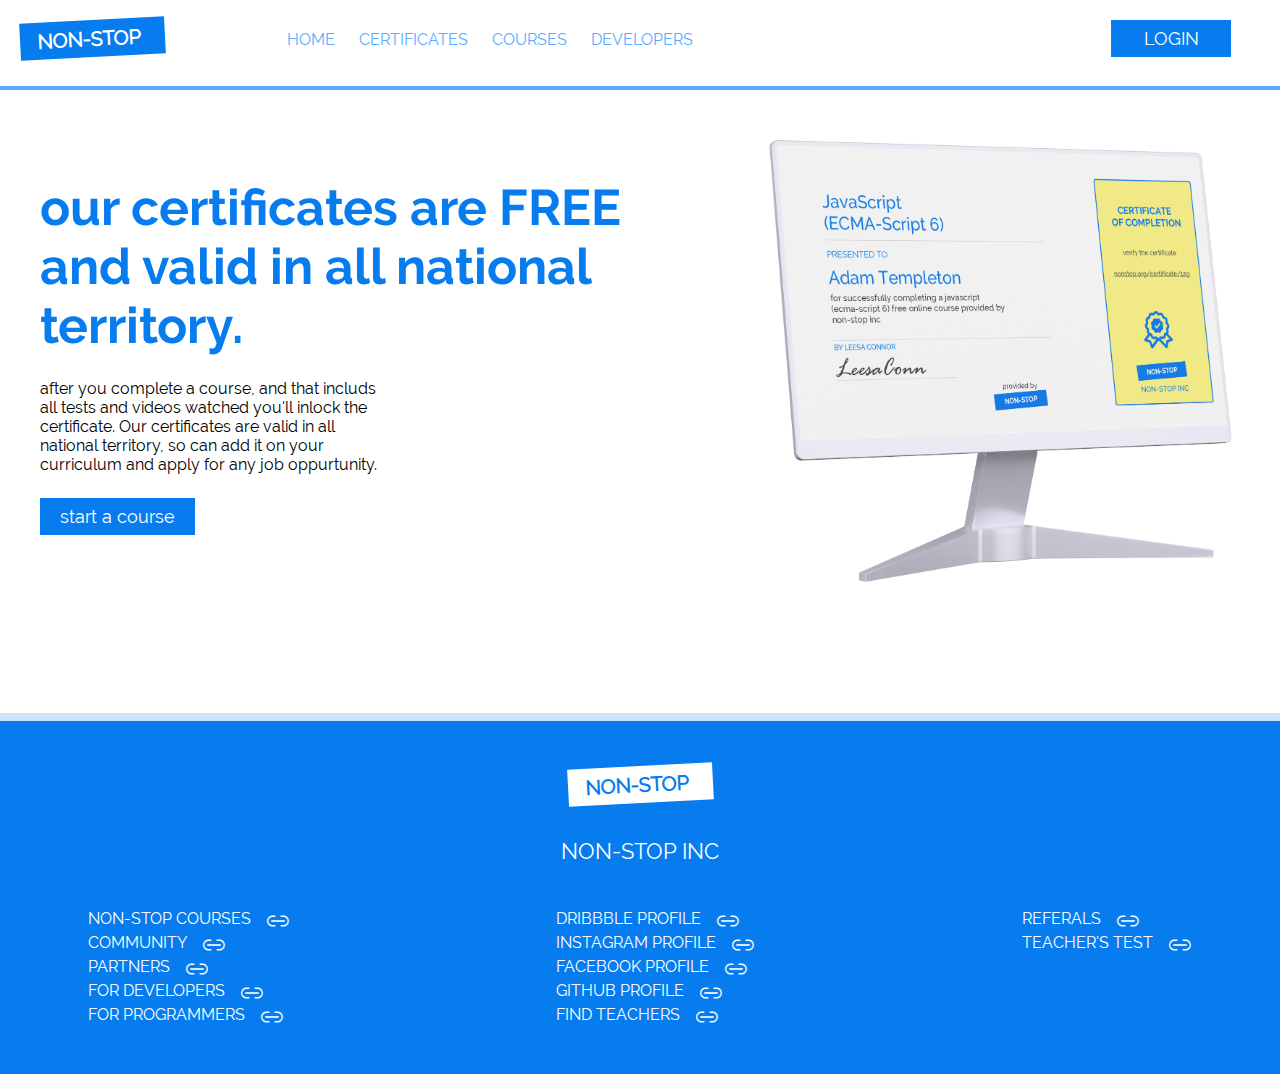
<file: certificates.html>
<!DOCTYPE html>
<html lang="en">
<head>
    <meta charset="UTF-8">
    <meta http-equiv="X-UA-Compatible" content="IE=edge">
    <meta name="viewport" content="width=device-width, initial-scale=1.0,user-scalable=no">

   <!--META TAGS-->
    <meta name="author" content="Dário silva">
    <meta name="description" content="NON-STOP is a e-Learning platform and community">
    <meta name="keywords" content="e-learning, courses, free courses, Development, Programming, learning, learn">
    <meta name="og:type" content="service">
   <!--STYLESHEET-->

   <link rel="stylesheet" href="style.css">

   <!--WEBPAGE TITLE-->
   <title>NON-STOP</title>

</head>
<body>

    <!--NAV-->

    <section class="nav-section">
        <div class="logo">
           <div class="non-stop-logo">
               <h2>NON-STOP</h2>
           </div>             
        </div>

        <!--MENU OPTIONS-->
        <nav class="nav-bar">
            <ul class="navbar-list-items">
                <a href="index.html#home">
                    <li class="list-item">HOME</li>
                </a>
                <a href="certificates.html" rel="noopener noreferrer">
                    <li class="list-item">CERTIFICATES</li>
                </a>
                <a href="courses.html" rel="noopener noreferrer">
                    <li class="list-item">COURSES</li>
                </a>
                <a href="developers.html" rel="noopener noreferrer">
                    <li class="list-item">DEVELOPERS</li>
                </a>
            </ul>
        </nav>

        <!--LOGIN BUTTON-->
        <button class="login-button nav-button button">
            <a href="login/login.html" target="_blank">LOGIN</a>
        </button>

        <!--MOBILE MENU-->
        <div class="mobile-menu" id="mobile-menu">

           <div class="close-btn">
               <img class="menu-icons" id="close-menu" src="assets/icons-png/mobile-menu-icons/close-menu-icon.png" alt="CLOSE MENU" onclick="closeNav()">
           </div>

           <div class="menu-options">
               <ul>
                   <a href="index.html#home">
                       <li>HOME</li>
                   </a>
                   <a href="certificates.html">
                       <li>CERTIFICATES</li>
                   </a>
                   <a href="courses.html">
                       <li>COURSES</li>
                   </a>
                   <a href="developers.html">
                       <li>DEVELOPERS</li>
                   </a>
                   <a href="https://nonstop-login.vercel.app" rel="noopener noreferrer">
                       <li>LOGIN</li>
                   </a>
               </ul>
           </div>

        </div>
        <div class="menu-icon">
           <img class="menu-icons" id="open-menu" src="assets/icons-png/mobile-menu-icons/menu-icon.png" alt="OPEN MENU" onclick="openNav()">
        </div>

   </section>

   <!--CERTIFICATES SECTION-->
   
    <section class="certificates-section section">
    
    
      <!--TEXT-->
      <div class="certificates-text bg-text">
         <h1 class="large-text" >
             our certificates are FREE<br>
             and valid in all national <br>
             territory.<br>
         </h1>
         <p class="medium-text">
             after you complete a course, and that includs <br>
             all tests and videos watched you'll inlock the <br>
             certificate. Our certificates are valid in all<br>
             national territory, so can add it on your <br>
             curriculum and apply for any job oppurtunity. <br>
         </p>
    
         <button class="text-button button" id="know-teacher">
            start a course
         </button>
     </div>
    
     <!--IMAGE-->
     
         <img src="assets/device-images/computer.png" alt="COMPUTER WITH NON-STOP CERTIFICATE OPEN" class="illustration mockup">
     
    </section>

    <!--FOOTER-->
    
        <footer>
            <!--NON-STOP LOGO-->
            <div class="logo">
                <div class="non-stop-logo">
                    <h2>NON-STOP</h2>
                </div>     
                <h1>NON-STOP INC</h1>        
             </div>
                <!--LINKS-->
                <div class="link-list">
    
                    <!--LEFT-->
                    <div class="external left">
                        <ul>
                            <li>
                                <a href="courses.html" target="_blank">NON-STOP COURSES</a>
                                <img src="assets/icons-png/footer-icon/link-icon.png" alt="EXTERNAL LINK ICON" class="link-icon">
                            </li>
                            <li>
                                <a href="#" target="_blank">COMMUNITY</a>
                                <img src="assets/icons-png/footer-icon/link-icon.png" alt="EXTERNAL LINK ICON" class="link-icon">
                            </li>
                            <li>
                                <a href="#" target="_blank">PARTNERS</a>
                                <img src="assets/icons-png/footer-icon/link-icon.png" alt="EXTERNAL LINK ICON" class="link-icon">
                            </li>
                            <li>
                                <a href="#" target="_blank">FOR DEVELOPERS</a>
                                <img src="assets/icons-png/footer-icon/link-icon.png" alt="EXTERNAL LINK ICON" class="link-icon">
                            </li>
                            <li>
                                <a href="#" target="_blank">FOR PROGRAMMERS</a>
                                <img src="assets/icons-png/footer-icon/link-icon.png" alt="EXTERNAL LINK ICON" class="link-icon">
                            </li>
                        </ul>
                    </div>
                    <!--CENTER-->
                    <div class="external center">
                        <ul>
                            <li>
                                <a href="https://dribbble.com/DevDario" rel="noopener noreferrer" target="_blank">DRIBBBLE PROFILE</a>
                                <img src="assets/icons-png/footer-icon/link-icon.png" alt="EXTERNAL LINK ICON" class="link-icon">
                            </li>
                            <li>
                                <a href="https://instagram.com/devdariojs" rel="noopener noreferrer" target="_blank">INSTAGRAM PROFILE</a>
                                <img src="assets/icons-png/footer-icon/link-icon.png" alt="EXTERNAL LINK ICON" class="link-icon">
                            </li>
                            <li>
                                <a href="web.facebook.com/" rel="noopener noreferrer" target="_blank">FACEBOOK PROFILE</a>
                                <img src="assets/icons-png/footer-icon/link-icon.png" alt="EXTERNAL LINK ICON" class="link-icon">
                            </li>
                            <li>
                                <a href="https://github.com/DevDario" rel="noopener noreferrer" target="_blank">GITHUB PROFILE</a>
                                <img src="assets/icons-png/footer-icon/link-icon.png" alt="EXTERNAL LINK ICON" class="link-icon">
                            </li>
                            <li>
                                <a href="#" target="_blank">FIND TEACHERS</a>
                                <img src="assets/icons-png/footer-icon/link-icon.png" alt="EXTERNAL LINK ICON" class="link-icon">
                            </li>
                        </ul>
                    </div>
    
                    <!--RIGHT-->
                    <div class=" external center">
                        <ul>
                            <li>
                                <a href="#" target="_blank">REFERALS</a>
                                <img src="assets/icons-png/footer-icon/link-icon.png" alt="EXTERNAL LINK ICON" class="link-icon">
                            </li>
                            <li>
                                <a href="#" target="_blank">TEACHER'S TEST</a>
                                <img src="assets/icons-png/footer-icon/link-icon.png" alt="EXTERNAL LINK ICON" class="link-icon">
                            </li>
                        </ul>
                    </div>
    
                </div>
        </footer> 

        <!--SCRIPT-->
        <script src="main.js"></script>
    
</body>
</html>
</file>
<file: style.css>
/*LOCAL FONTS*/
@font-face {
    font-family: 'Raleway-Regular';
    src: url(assets/local-fonts/Raleway-Regular.ttf);
}

@font-face {
    font-family: 'Raleway-Medium';
    src: url(assets/local-fonts/Raleway-Medium.ttf);
}

@font-face {
    font-family: 'Raleway-Bold';
    src: url(assets/local-fonts/Raleway-Bold.ttf);
}

/*RESET*/

* {
    padding: 0;
    margin: 0;
    bottom: 0;
    box-sizing: border-box;
    font-family: 'Raleway-Regular', sans-serif;
}

:root {

    /*COLOR VARIBLES*/
    --main-blue: rgba(6, 124, 239, 1);
    --light: #FFF;
    --light-blue: rgba(89, 173, 255, 1);
    --texts-color: #464646;

    /*MARGINS/PADDINGS/GAPS/HEIGHTS/WIDTHS*/
    --gap-between-texts: 24px;
    --navbar-section-padding: 20px;
    --section-padding: 40px;
    --gap-between-cards: 15px;
    --button-height: 37px;

    /*FONT-SIZES*/
    --large-text-size: 50px;
    --medium-text-size: 18px;

    /**/
    scroll-behavior: smooth;
}
/*SCROLL BAR CUSTOMIZATION*/
    body::-webkit-scrollbar{
        background-color: rgb(255,255,255);
        width: 9px;
    }

    body::-webkit-scrollbar-thumb{
        border-radius: 20px;
       
        background-color: var(--main-blue);
    }

/*----*/

.mobile-menu,.menu-icon{
    display:none;
}

/*GLOBAL*/
.mobile-menu{
    height: 100%;
    width: 0;
    position:fixed;
    top:0;
    left:0;
    background-color:var(--light-blue);
    background-color:rgba(89, 172, 255, 0.792);
    backdrop-filter: blur(1px);
    overflow-x: hidden;
    transition: 0.5s;
}

.menu-icons{
    width: 44px;
    height: 44px;
    cursor:pointer;
}

.mobile-menu .menu-options{
    position: relative;
    top: 5%;
    width: 100%;
    text-align: center;
    margin-top: 30px;
}

.mobile-menu .menu-options ul{
    display:flex;
    flex-direction:column;
    justify-content: center;
    margin:0 auto;
    text-align:center;
    color:var(--light);
    gap:50px;
    font-size: 20px;
    font-weight: 600;
}

.mobile-menu .menu-options ul a li{
    cursor:pointer;
    color:var(--light);
}

.mobile-menu .menu-options ul a{
    text-decoration:none;
    color:var(--main-blue);
}
/*---*/


.mobile-menu .close-btn {
  position: absolute;
  top: 20px;
  right: 45px;
  font-size: 60px;
}
/*---*/


/*NAV SECTION*/
.nav-section {
    padding: var(--navbar-section-padding);
    background-color: var(--light);
    width: 100%;
    height: 90px;
    border-bottom: 4px solid var(--light-blue);
    display: flex;
    flex-direction: row;
    gap: 120px;
}

.nav-section .non-stop-logo {
    width: 145px;
    padding: 0 5px;
    height: var(--button-height);
    background-color: var(--main-blue);
    transform: rotate(-3deg);
    display: flex;
    align-items: center;
}

/*GLOBAL*/
.non-stop-logo{
    width: 145px;
    padding: 0 5px;
    height: var(--button-height);
    background-color: var(--main-blue);
    transform: rotate(-3deg);
    display: flex;
    align-items: center;
}
/*---*/

.non-stop-logo h2 {
    color: var(--light);
    font-size: 20px;
    transform: translate(13px);
}

nav.nav-bar .navbar-list-items {
    display: flex;
    flex-direction: row;
    gap: 24px;
    list-style: none;
    outline: none;
    color: var(--light-blue);
    cursor: pointer;
    transform: translate(2px, 50%);
}

.navbar-list-items a{
    color:var(--light-blue);
    text-decoration: none;
}
.navbar-list-items a:visited {
    color:var(--light-blue);
}
.navbar-list-items a:focus{
    color:var(--light-blue);
}
.navbar-list-items a:link{
    color:var(--light-blue);
}

/*GLOBAL*/
.button {
    background-color: var(--main-blue);
    height: var(--button-height);
    cursor: pointer;
    font-size: 18px;
    font-weight: 300;
    border: none;
    color: var(--light);
}

.button a {
    color: var(--light);
    text-decoration: none;
}

/*---*/

.nav-section .nav-button {
    float: right;
    background-color: var(--main-blue);
    border: none;
    outline: none;
    cursor: pointer;
    color: var(--light);
    width: 120px;
    height: var(--button-height);
    font-size: 18px;
    transform: translateX(300%);
}

.nav-button a {
    text-decoration: none;
    color: var(--light);
}

/*HEADER SECTION*/
.header-section {
    padding: var(--section-padding);
    background-color: var(--main-blue);
    width: 100%;
    min-height: 500px;
    display: flex;
    flex-direction: row;
    justify-content: space-between;
}

/*GLOBAL*/

.bg-text {
    display: block;
}

.bg-text h1 {
    font-size: var(--large-text-size);
    color: var(--light);
    font-family: 'Raleway-Bold';
    margin: 3rem auto 24px auto;
    text-align: left;
}

/*---*/

.bg-text .text-button {
    background-color: var(--light);
    color: var(--texts-color);
    font-weight: 300;
    width: 155px;
}

/*GLOBAL*/
.illustration-box {
    position: absolute;
}

.illustration {
    width: 50%;
}

/*---*/
.header-illustration .illustration {
    transform: translate(170%, -80px);
}

/*TEACHER SECTION*/

/*GLOBAL*/
.title {
    display: flex;
    flex-direction: column;
    margin: 5rem auto;
}

.section-title h1 {
    color: var(--main-blue);
    font-family: 'Raleway-Bold';
    font-weight: bold;
    margin: 5px auto;
    text-decoration: underline;
    text-underline-offset: 10px;
    text-underline-position: below;
}

/*---*/
.teacher-section {
    padding: var(--section-padding);
    display: flex;
    justify-content: space-between;
    flex-direction: row;
}

.teacher-section .teachers-text h1 {
    color: var(--main-blue);
}

/*GLOBAL*/
.medium-text {
    margin-bottom: 24px;
}

/*---*/
.teachers-text .button {
    background-color: var(--main-blue);
    color: var(--light);
    font-weight: 300;
    width: fit-content;
    padding: 0 20px;
}

.teachers-photos {
    float: right;
    display: grid;
    grid-template-columns: 1fr 1fr 1fr;
    gap: 15px;
    margin-right: 24px;
}

.teachers-photos img {
    width: 150px;
    height: 150px;
    cursor:help;
}

/*BUILD YOUR CAREER SECTION*/

.build-career-section{
    padding:var(--section-padding);
    display:flex;
    justify-content: space-between;
    flex-direction: row;
}

.build-career-section .build-career-text .large-text{
    color:var(--main-blue);
}

.build-career-section .build-career-text .text-button{
    background-color: var(--main-blue);
    color:var(--light);
    font-weight:300;
}

.build-career-section .illustration-box{
    position: relative;
}

/*HOW DO WE WORK SECTION*/
.how-we-work-section{
    padding:var(--section-padding);
    display:flex;
    justify-content: space-between;
    flex-direction:row;
}

.how-we-work-section .how-we-work-text .large-text{
    color:var(--main-blue);
}

.how-we-work-section .how-we-work-text .text-button{
    background-color: var(--main-blue);
    color:var(--light);
    font-weight:300;
}

/*GLOBAL*/
.side-info{
    display:flex;
    flex-direction: column;
    gap:30px;
    margin:3rem 5rem;
}

.info{
    display:flex;
    flex-direction: row;
    gap:15px;
}

.icon{
    width: 50px;
    height: 50px;
}

.info p{
    transform:translateY(16px);
    color:var(--main-blue);
}
/*---*/

/*COMMUNITY SECTION*/
.community-section{
    display:flex;
    flex-direction:column;
}

.blue-background{
    background-color: var(--main-blue);
    padding:50px;
    display:flex;
    justify-content: space-around;
    gap:20px;
    flex-direction:row;
    border-bottom: 4px solid var(--light-blue);
}

.circle-icons{
    display:flex;
    flex-direction:row;
    gap:35px;
    justify-content: center;
    margin:100px 0px;
}

.circle-icons .circle-box{
    display:flex;
    flex-direction: column;
    justify-content: center;
    gap:20px;
}

.circle-icons .circle{
    width: 90px;
    height: 90px;
    border-radius: 100%;
    background-color: var(--light);
    box-shadow:0px 2px 4px rgba(234, 234, 234, 0.795);
    cursor:pointer;
}

.circle img{
    display:flex;
    margin:0 auto;
    transform:translateY(20px);
}

.circle:hover{
    background-color: var(--main-blue);
    transition: background 1s ease-in;
}

.circle-box  p{
    color:var(--main-blue);
    font-weight:600;
    margin:3px;
}

#healthy-p{
    transform: translateX(15px);
}

#gender-p{
    transform: translateX(8px);
}

.displayed-text{
    display:flex;
    flex-direction:column;
    justify-content: center;
    margin-bottom: 5rem;
}


.displayed-text h4{
    color:var(--main-blue);
    text-align:center;
    font-size:24px;
}


/*COURSES SECTION*/
.courses-section{
    padding:var(--section-padding);
    display:flex;
    justify-content:space-between;
    flex-direction:row;
}

.courses-section .courses-text .large-text{
    color:var(--main-blue);
}

.courses-section .courses-text .text-button{
    background-color: var(--main-blue);
    color:var(--light);
    font-weight:300;
}

.courses-section .side-image{
    width: 60%;
}

.courses-section .side-image img{
    transform:translate(30px,0px);
    width: 90%;
    float:right;
}

/*FOOTER*/
footer{
    padding:45px;
    margin-top:5rem;
    display:block;
    flex-direction:column;
    background-color: var(--main-blue);
    border-top:8px solid rgba(255, 254, 254, 0.795);
    width: 100%;
    height: 100%;
}

footer .non-stop-logo{
    background-color: var(--light);
    margin:0 auto 5rem auto;
}

footer .non-stop-logo h2{
    color:var(--main-blue);
}

footer .logo h1{
    color:var(--light);
    font-size:22px;
    display:flex;
    justify-content: center;
    transform:translateY(-45px);
    font-weight:300;
}

.bottom-button{
    display:block;
    margin:5rem auto;
    padding:10px 30px;
}

.b-button{
    text-decoration:none;
}

footer .link-list{
    display:flex;
    flex-direction:row;
    justify-content: space-around;
    gap:180px;
    margin:0 auto;
}

.external ul li{
    list-style:none;
    display:flex;
    flex-direction:row;
    gap:15px;
    color:var(--light);
}

.external ul li a{
    color:var(--light);
    text-align:center;
    text-decoration: none;
}
.external ul li a:visited{
    color:var(--light);
}
.external ul li a:focus{
    color:var(--light);
}
.external ul li a:link{
    color:var(--light);
}

/*GLOBAL*/
.link-icon{
    width: 24px;
    height: 24px;
}
/*---*/



/*CERTIFICATES PAGE*/
.certificates-section{
    padding:var(--section-padding);
    display:flex;
    flex-direction:row;
    justify-content: space-between;
}

.certificates-section .certificates-text .large-text{
    color:var(--main-blue);
}

.certificates-section .certificates-text .text-button{
    background-color: var(--main-blue);
    color:var(--light);
    font-weight:300;
}

.certificates-section .mockup{
    width: 40%;
}



/*COURSES PAGE*/

.courses-card{
    padding:var(--section-padding);
    display:flex;
    flex-direction:column;
    justify-content: center;
    align-items:center;
    gap:10px;
}

.courses-card .cards-conteiner{
    display:flex;
    flex-direction:row;
    justify-content: center;
    align-items:center;
    flex-wrap: wrap;
}

/*GLOBAL*/
.card{
    width: 319px;
    height: 350px;
    margin:0 10px 35px 10px;
    border-radius: 15px;
    box-shadow:1px 1px 2px 2px rgba(235, 235, 235, 0.863);
}

.card .card-icon{
    width: 70px;
    height: 70px;
}

.card .card-image{
    display:flex;
    flex-direction:column;
}

.card .card-footer{
    margin-top: 15px;
    display:flex;
    flex-direction: column;
    gap:7px;
    background-color: var(--main-blue);
    width: 100%;
    border-bottom-left-radius:15px;
    border-bottom-right-radius:15px;
    height: 150px;
}

.card:hover{
    transform:translateY(-15px);
    transition: all 1.20s ease-in-out;
    cursor:pointer;
}

/*---*/

/*COURSE 1*/
.card .card-image .top-img{
    display:flex;
    flex-direction:row;
    gap:50px;
    margin:35px 0 auto 20px;
}

.card-image .top-img .card1-python-icon{
    width: 100px;
    height: 100px;
}

.card .card-image .top-img .top-img-text{
    display:flex;
    flex-direction:column;
    gap:5px;
    margin-bottom: 10px;
}

.card .card-image .top-img .top-img-text h2{
    font-family:'Raleway-medium';
}
.card .card-image .top-img .top-img-text .python-blue{
    color:#0277BD;
}

.card .card-image .top-img .top-img-text .python-yellow{
    color:#FFC107;
}

.card .card-image .top-img .top-img-text .dark{
    color:#242424;
}

.name-card{
    background-color: #FFC107;
    width: 145px;
    height: 45px;
    display:flex;
    justify-content: center;
    align-items:center;
    margin-left: 15px;
}

.name-card h2{
    font-size: 16px;
    color:#0277BD;
}

/*GLOBAL*/
.card-footer .card-footer-info{
    display:flex;
    flex-direction:row;
    gap:15px;
    margin-left: 15px;
}

.card-footer .card-footer-info h2{
    font-size:16px;
    color:var(--light);
    font-weight:500;
}

.card-footer .card-course-name{
    margin-top: 10px;
}
.card-footer .card-course-name h2{
    font-family:'Raleway-medium';
    font-size:25px;
    font-weight:500;
}

.card-footer .card-footer-info .card-footer-icon{
    width: 24px;
    height: 24px;
}

/*---*/


/*COURSE 2*/
.course-2 .card-image{
    border-top-left-radius:15px;
    border-top-right-radius:15px;
    background-color:#FFD600;
    height: 200px;
}

.course-2 .card-image h1{
    font-size:7rem;
    font-family:'consolas',monospace;
    transform:translate(180px,50px);
}

.course-2 .card-footer{
    margin-top: 0;
}

/*COURSE 3*/
.course-3 .card-image{
    border-top-left-radius:15px;
    border-top-right-radius:15px;
    background-color:#393939;
    height: 200px;
}

.course-3 .card-footer{
    margin-top: 0;
}

.course-3 .card-image{
    display:flex;
    flex-direction:column;
    justify-content: center;
    align-items:center;
    gap:20px;
}

.course-3 .card-image h2{
    color:var(--light);
    font-weight:600;
    transform:translateX(-40px);
}

.course-3 .card-image .block-design{
    background-color: #262626;
    width: 270px;
    height: 80px;
    border:3px solid #5B5B5B;
    border-radius: 8px;
    display:flex;
    flex-direction:row;
    justify-content: center;
    align-items:center;
    gap:30px;
}

.course-3 .card-image .block-design .plus{
    font-size:50px;
    color: var(--light);
}

.course-3 .block-design .block-design-icon{
    width: 70px;
    height: 70px;
}

/*COURSE 4*/
.course-4 .card-image{
    display:flex;
    flex-direction:column;
    gap:10px;
}

.course-4 .card-image h2{
    font-size:25px;
    color:#D81B60;
    margin-left: 15px;
    margin-top: 60px;
}

.course-4 .card-image .multiple-icons{
    display:flex;
    flex-direction:row;
    justify-content: center;
    align-items:center;
    margin-top: 20px;

}

.course-4 .card-image .multiple-icons .multiple-icon-icon{
    width: 50px;
    height: 50px;
}

.course-4 .card-image .multiple-icons .computer-icon{
    transform:translate(10px,30px);
}

.course-4 .card-image .multiple-icons .structure-icon{
    transform:translate(10px,25px);
}

.course-4 .card-image .multiple-icons .binary-icon{
    transform:translate(10px,-5px);
}

.course-4 .card-image .multiple-icons .database-icon{
    transform:translate(-40px,50px);
}

/*COURSE 5*/

.course-5 .card-image {
    display:flex;
    flex-direction:row;
    justify-content: center;
    align-items:center;
    background-color: #FFED8A;
    gap:10px;
}

.course-5 .card-image .ai-icon{
    width: 50px;
    height: 50px;
    transform:translate(8px,-35px);
}

.course-5 .card-image .python-icon{
    width: 120px;
    height: 120px;
}

.course-5 .card-image{
    border-top-left-radius:15px;
    border-top-right-radius:15px;
    background-color:#FFED8A;
    height: 215px;
}

.course-5 .card-footer{
    margin-top: 0;
}

/*COURSE 6*/
.course-6 .card-image{
    border-top-left-radius:15px;
    border-top-right-radius:15px;
    background-color:#393939;
    height: 215px;
}

.course-6 .card-footer{
    margin-top: 0;
}

.course-6 .card-image{
    display:flex;
    flex-direction:column;
    justify-content: center;
    align-items:center;
    gap:20px;
}


.course-6 .card-image .block-design{
    background-color: #262626;
    width: 270px;
    height: 160px;
    border:3px solid #18FFFF;
    border-radius: 8px;
    display:flex;
    flex-direction:column;
    justify-content: center;
    align-items:center;
    gap:30px;
}

.course-6 .card-image .block-design h2{
    font-size:25px;
    color: var(--light);
    margin-top: -29px;
}

.course-6 .block-design .block-design-icon{
    width: 90px;
    height: 90px;
    margin-top: 10px;
}


/*DEVELOPERS PAGE*/
.developers-main-section{
    padding:var(--section-padding);
    display:flex;
    flex-direction:row-reverse;
    justify-content: space-between;
}

.developers-body{
    background-color: #17171E;
}

.developers-title{
    display:flex;
    justify-content: center;
    align-items:center;
    align-content:center;
    margin:5rem auto;
}

.developers-title h1 {
    color:var(--light);
    font-family:'Raleway-Bold';
    background:linear-gradient(135deg,#FF7824,#EE50E3,#EF1EA9,#E37F1B);
    -webkit-background-clip: text;
    -moz-background-clip: text;
    background-clip: text;
    -webkit-text-fill-color: transparent;
    -moz-text-fill-color: transparent;
    text-align:center;
}

.developers-main-section .developers-text h1{
    color:var(--light);
    background:linear-gradient(135deg,#FF7824,#EE50E3,#EF1EA9,#E37F1B);
    -webkit-background-clip: text;
    -moz-background-clip: text;
    background-clip: text;
    -webkit-text-fill-color: transparent;
    -moz-text-fill-color: transparent;
    text-align:left;
}

.developers-main-section .developers-text .medium-text{
    color:var(--light);
}

.developers-text .button {
    border:1px solid transparent;
    border-image:linear-gradient(135deg,#FF7824,#EE50E3,#EF1EA9,#E37F1B);
    border-image-slice:1;
    background-color: #272739;
    color:var(--light);
    padding:20px 18px;
    display:flex;
    align-items:center;
    align-content:center;
}

.developers-text a{
    text-decoration: none;
}

.developers-main-section img{
    width: 40%;
    height: 40%;
    transform:translateY(56px);
}

/*ADVENTURE SECTION*/
.adventure-section{
    padding:var(--section-padding);
    display:flex;
    flex-direction:row-reverse;
    justify-content:space-between;
}

.adventure-section .adventure-text h1{
    color:var(--light);
    background:linear-gradient(135deg,#FF7824,#EE50E3,#EF1EA9,#E37F1B);
    -webkit-background-clip: text;
    -moz-background-clip: text;
    background-clip: text;
    -webkit-text-fill-color: transparent;
    -moz-text-fill-color: transparent;
    text-align:left;
}

.adventure-section .adventure-text .medium-text{
    color:var(--light);
}

.adventure-text .button {
    border:1px solid transparent;
    border-image:linear-gradient(135deg,#FF7824,#EE50E3,#EF1EA9,#E37F1B);
    border-image-slice:1;
    background-color: #272739;
    color:var(--light);
    padding:20px 18px;
    width: 200px;
    display:flex;
    align-items:center;
}

.adventure-text a{
    text-decoration: none;
}

.adventure-section img{
    width: 30%;
    height: 40%;
    transform:translateY(56px);
}

.back-home button{
    border:1px solid transparent;
    border-image:linear-gradient(135deg,#FF7824,#EE50E3,#EF1EA9,#E37F1B);
    border-image-slice:1;
    background-color: #272739;
    color:var(--light);
    padding:20px 18px;
    width: 200px;
    display:flex;
    align-items:center;   
    align-content: center;
    justify-content: center;
}

/*MOBILE VERSION*/
@media screen and (max-width:834px) {

    .mobile-menu,.menu-icon{
        display:block;
    }
    /*GLOBAL*/

    .link-icon{
        display:none;
    }

    .nav-section .non-stop-logo {
    transform: rotate(-3deg);
    margin-left:-280px;
}

    .section{
        flex-direction:column;
        justify-content:center;
        gap:35px;
        margin:0 auto;
    }

    .circle-box p{
        display:none;
    }

    .title h1{
        font-size: 1.30rem;
    }

    .title{
        margin:2rem auto;
    }

    .section .bg-text .large-text{
        text-align: center;
        font-size: 2.50rem;
    }

    .section .bg-text button{
        display:block;
        margin:0 auto;

    }

    .section .bg-text .medium-text{
        text-align: center;
    }

    /*-----------*/

    /*NAV*/

    .nav-section{
        border:none;
        top:0;
        position:fixed;
        z-index: 1;
        box-shadow: 0px 2px 4px rgba(100,100,100,0.1);
    }

    .nav-section .logo{
        margin:0 auto;
    }

    .nav-section .nav-bar,button{
        display:none;
    }

    /*HEADER*/

    .header-section .header-illustration{
        display: none;
    }

    /*TEACHERS SECTION*/
    .teachers-photos {
        float: center;
        display: grid;
        grid-template-columns: 1fr 1fr 1fr;
        gap: 15px;
        margin:0 auto;
    }
    
    .teachers-photos img {
        width: 100px;
        height: 100px;
        cursor:help;
    }

    /*BUILD YOUR CAREER*/
    .build-career-section .build-career-illustration{
        display:flex;
        justify-content: center;
    }

    /*HOW WE WORK SECTION*/
    .how-we-work-section .side-info{
        margin:0 auto;
    }

    /*COMMUNITY SECTION*/
    .blue-background{
        padding:30px;
        justify-content: center;
        align-items:center;
        align-content:center;
        gap:10px;
        flex-direction:column;
    }

    .blue-background .illustration{
        width: 90%;
    }

    .blue-background .bg-text h1{
        text-align:center;
        font-size: 39px;
    }
    
    .circle-icons{
        flex-wrap: wrap;
        gap:30px;
        justify-content: center;
        margin:30px 0px;
    }

    .circle:hover{
    background-color: var(--main-blue);
    transition: background 1s ease-in;
    }
    
    
    .circle-icons .circle{
        width: 105px;
        height: 105px;
    }
    
    .circle img{
        transform:translateY(27px);
    }

    /*COURSES SECTION*/
    .courses-section .side-image{
        margin:0 0px 0px 110px;
    }

    .courses-section .side-image img{
        width: 170%;
    }

    
/*CERTIFICATES MOBILE*/
.certificates-section .certificates-text{
    margin-top: 50px;
}


.certificates-section .illustration{
    margin:0 auto;
    width: 58%;
    margin-top: 20px;
}

/*DEVELOPERS MOBILE*/
.developers-title h1{
    font-size: 37px;
    margin:30px auto;
}

.developers-main-section .illustration,
.adventure-section .illustration{
    margin:0 auto;
}

.developers-text a .text-button,.adventure-text a .text-button{
    display:flex;
    align-items:center;
    align-content:center;
    justify-content: center;
}


    /*FOOTER*/
    footer{
        padding:30px;
        margin-top:5rem;
    }
    
    footer .non-stop-logo h2{
        color:var(--main-blue);
    }
    
    footer .logo h1{
        color:var(--light);
        font-size:20px;
    }

    footer .link-list{
        flex-direction:column;
        justify-content: space-around;
        gap:10px;
    }
    
    .external ul li{
        list-style:none;
        display:flex;
        flex-direction:row;
        gap:15px;
        color:var(--light);
    }
    

}

@media screen and (max-width:428px) {
    .mobile-menu,.menu-icon{
        display:block;
    }

    .link-icon{
        display:none;
    }

    .nav-section .non-stop-logo {
        margin-left:-30px;
    }
    .title h1{
        font-size: normal;
    }
    .circle-box p{
        display:none;
    }

    .title{
        margin:2rem auto;
    }

    .section .bg-text .large-text{
        text-align: center;
        font-size: 1.60rem;
    }

    /*HEADER*/
    .section .header-text .large-text{
        font-size: 2.50rem;
    }

    /*BLUE BACKGROUND*/
    .blue-background .bg-text h1{
        font-size: 1.60rem;
    }

    .section .bg-text .medium-text{
        font-size: 13px;
        text-align:center;
    }

    /*TEACHERS SECTION*/
    .teachers-photos {
        gap: 10px;
    }
    
    .teachers-photos img {
        width: 85px;
        height: 85px;
    }

    
/*CERTIFICATES MOBILE*/
.certificates-section .certificates-text{
    margin-top: 50px;
}


.certificates-section .illustration{
    margin:0 auto;
    width: 58%;
    margin-top: 20px;
}

/*DEVELOPERS MOBILE*/
.developers-title h1{
    font-size: 32px;
    margin:20px auto;
}

.developers-main-section .illustration,
.adventure-section .illustration{
    margin:0 auto;
    width: 70%;
}

.developers-text a .text-button,.adventure-text a .text-button{
    display:flex;
    align-items:center;
    align-content:center;
    justify-content: center;
}

}

/*HIGHER COMPUTER SCREENS*/
@media screen and (max-width:1920px){
    .nav-section .nav-button {
        font-size: 18px;
        transform: translateX(250%);
    }

    .header-illustration .illustration {
        transform: translate(150%, -60px);
    }

}
</file>
